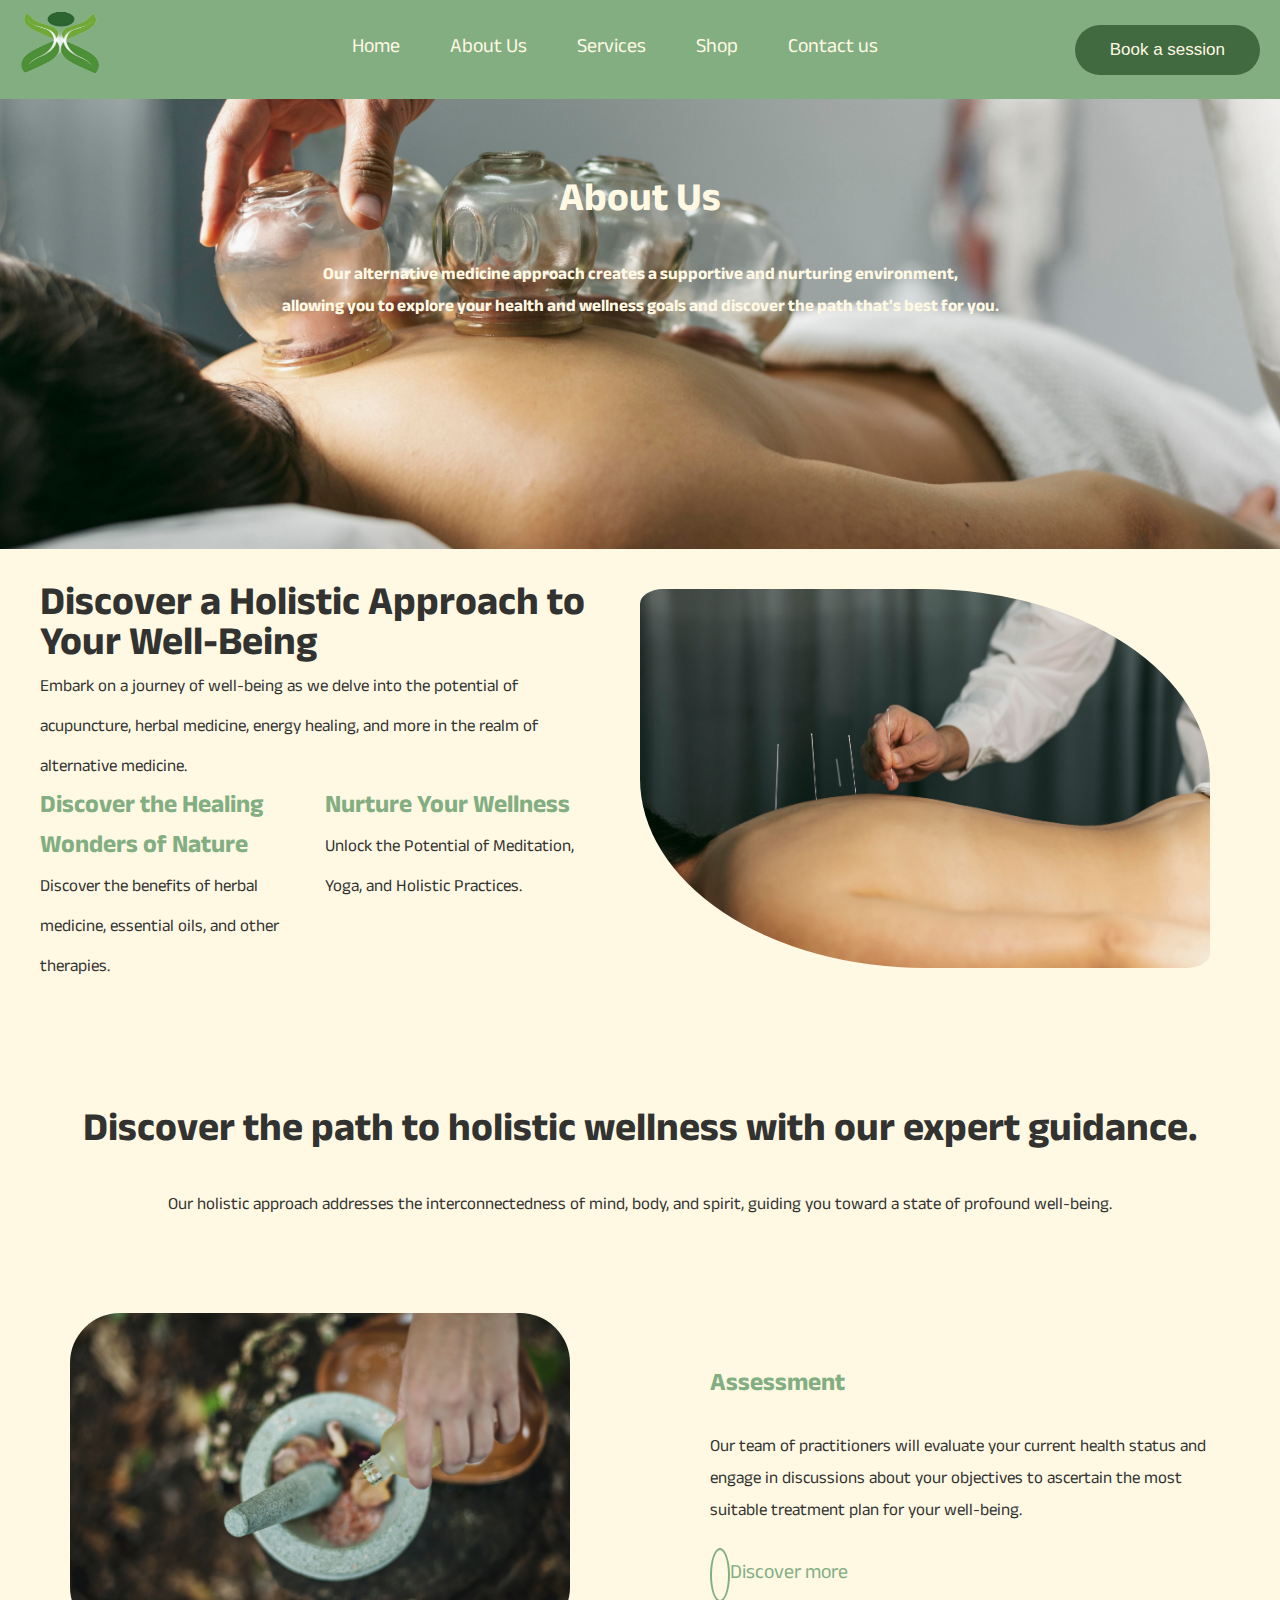
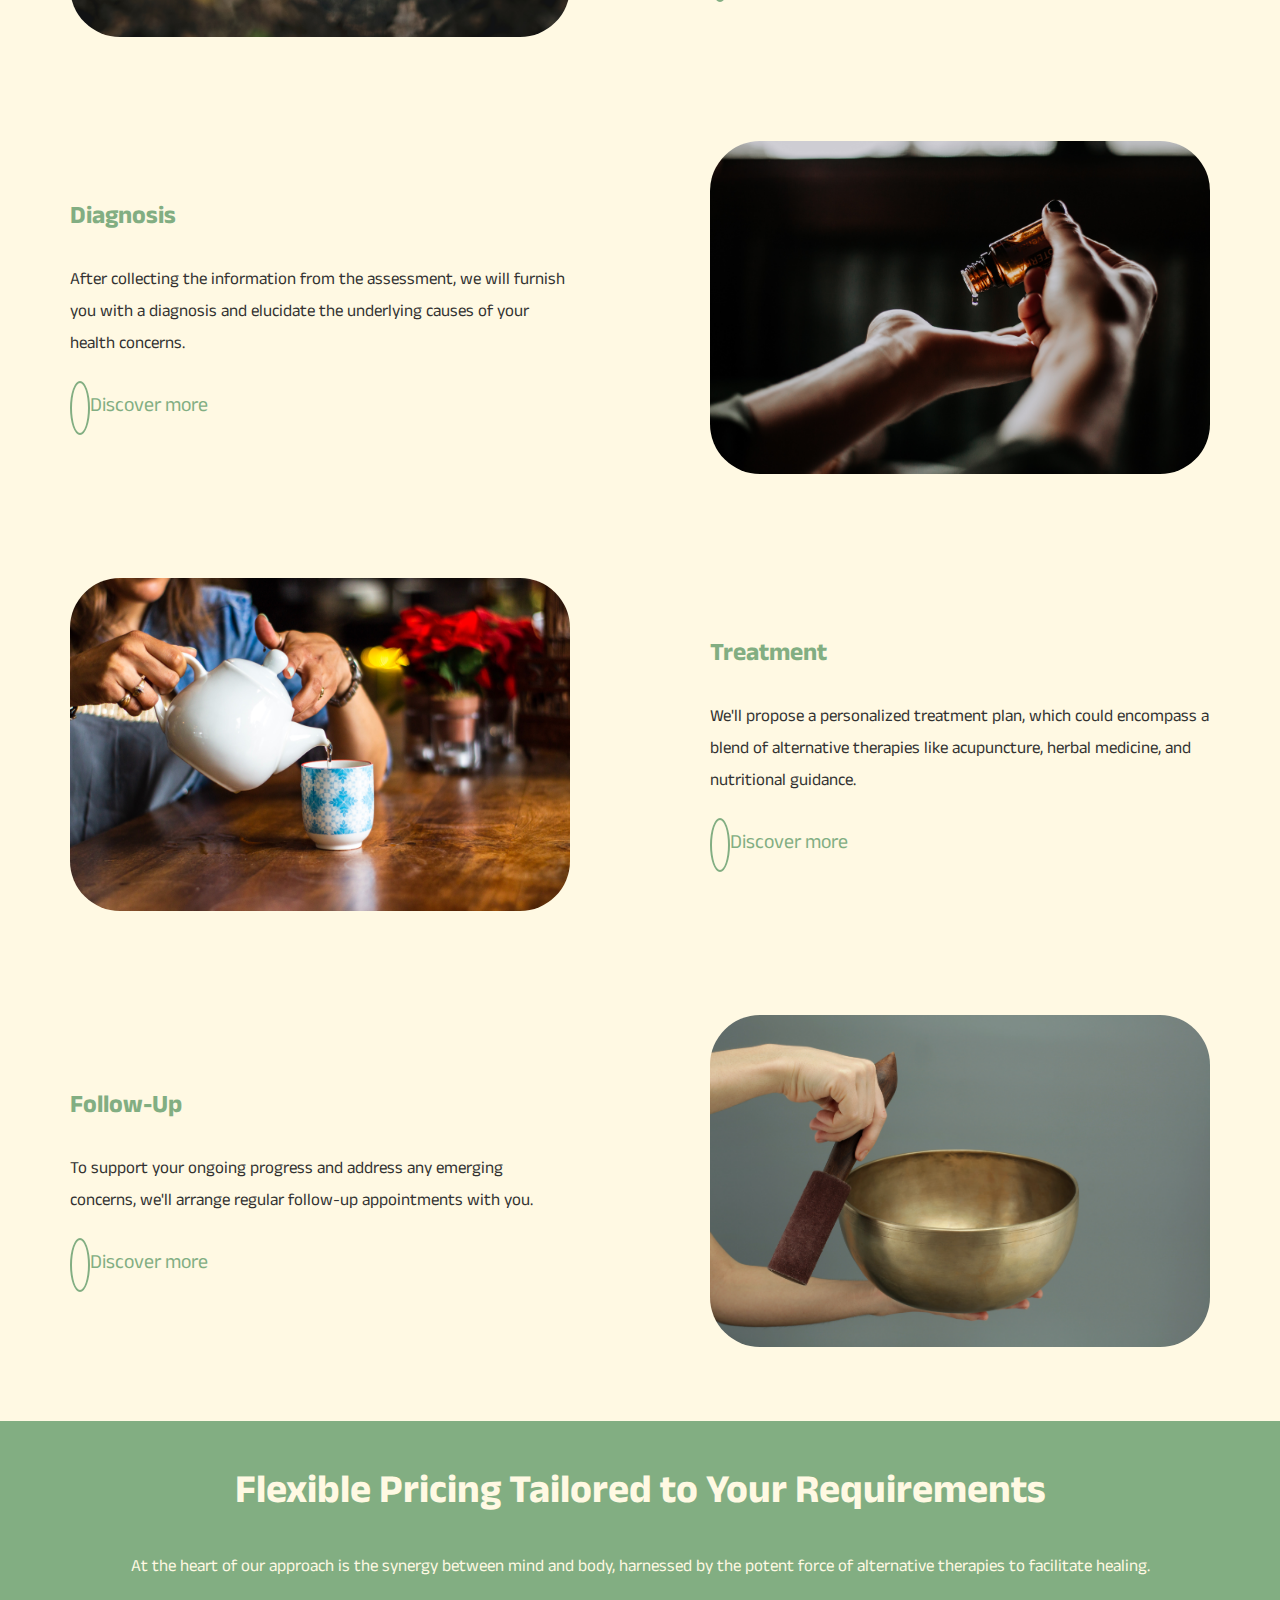
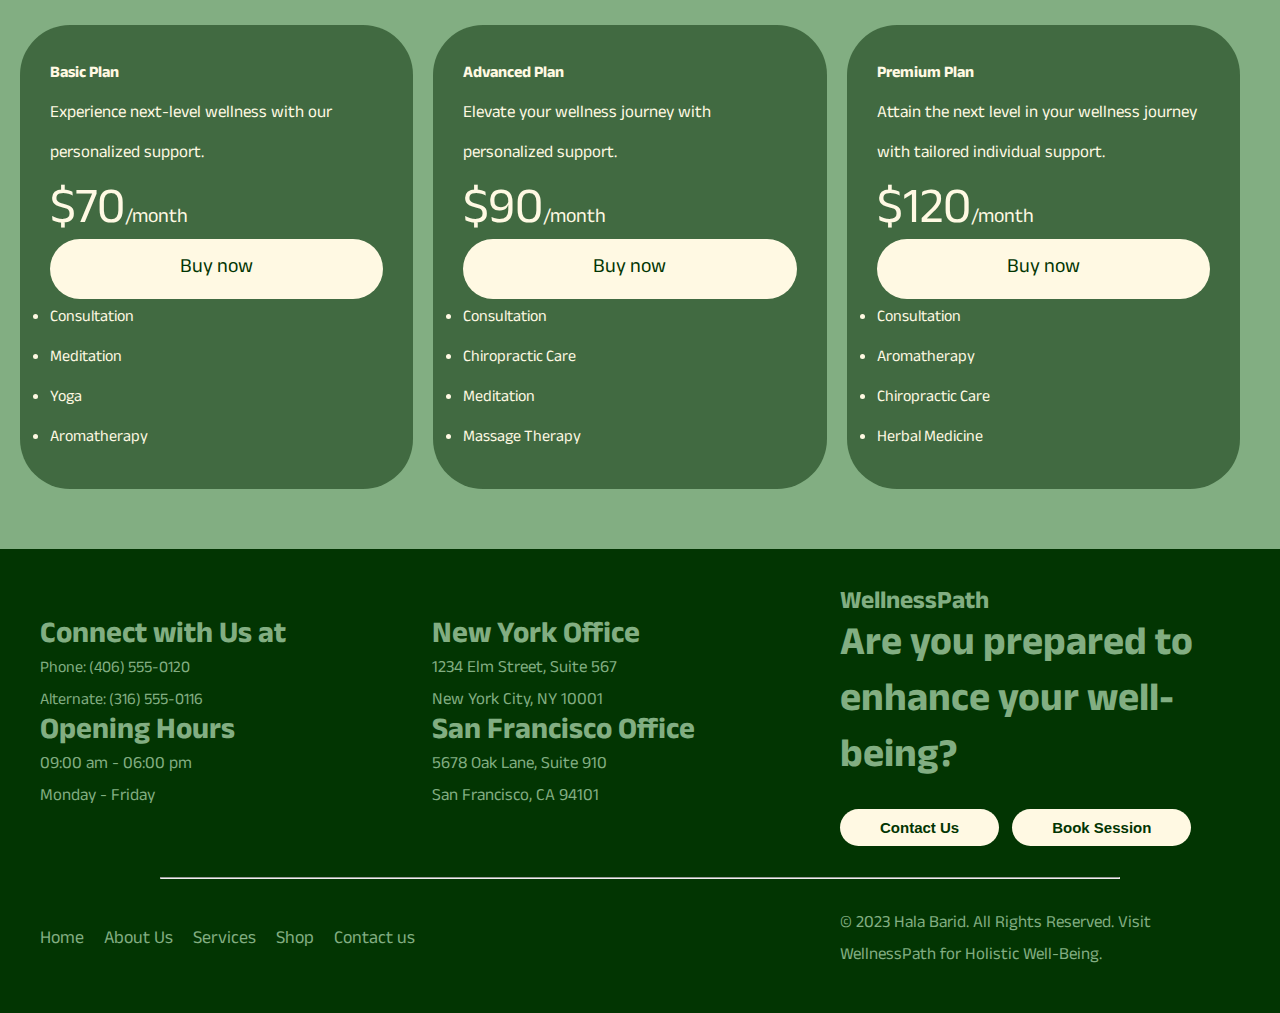
<file: about.html>
<!DOCTYPE html>
<html lang="en">
<head>
    <meta charset="UTF-8">
    <meta name="viewport" content="width=device-width, initial-scale=1.0">
    <title>WellnessPath</title>
    <link rel="stylesheet" href="styles.css">
    <link rel="stylesheet" href="https://cdnjs.cloudflare.com/ajax/libs/font-awesome/6.4.2/css/all.min.css" integrity="sha512-z3gLpd7yknf1YoNbCzqRKc4qyor8gaKU1qmn+CShxbuBusANI9QpRohGBreCFkKxLhei6S9CQXFEbbKuqLg0DA==" crossorigin="anonymous" referrerpolicy="no-referrer" />
</head>
<body>

    <!-- Navbar -->

    <div class="nav">
        <div class="logo">
            <img src="images/logo.png" alt="">
        </div>
        <ul class="menu">
            <li><a href="/index.html">Home</a></li>
            <li><a href="about.html">About Us</a></li>
            <li><a href="/services.html">Services</a></li>
            <li><a href="/shop.html">Shop</a></li>  
            <li><a href="/contact.html">Contact us</a></li>
        </ul>
        <div class="shop-book">
            <i class="fa-solid fa-cart-shopping"></i>
            <button>Book a session</button>
            <i class="fa-solid fa-bars bar-menu"></i>
        </div>
        <div class="small-screen-menu">
            <i class="fa-regular fa-circle-xmark"></i>
            <ul>
                <li><a href="index.html">Home</a></li>
                <li><a href="/about.html">About Us</a></li>
                <li><a href="/services.html">Services</a></li>
                <li><a href="/shop.html">Shop</a></li>
                <li><a href="/contact.html">Contact us</a></li>
            </ul>
            <button>Book a session</button>
        </div>
    </div>

    <!-- about us background  -->

    <div class="about-us">
        <div class="about-us-content">
            <h1>About Us</h1>
        <p>Our alternative medicine approach creates a supportive and nurturing environment, <br> allowing you to explore your health and wellness goals and discover the path that's best for you.</p>
        </div>
    </div>

    <!-- our goal -->

    <div class="our-goal">
        <div class="row">
            <div class="col">
                <h1>Discover a Holistic Approach to Your Well-Being</h1>
                <p>Embark on a journey of well-being as we delve into the potential of acupuncture, herbal medicine, energy healing, and more in the realm of alternative medicine.</p>
                <div class="healing">
                    <div class="col">
                        <h3>Discover the Healing Wonders of Nature</h3>
                        <p>Discover the benefits of herbal medicine, essential oils, and other therapies.</p>
                    </div>
                    <div class="col">
                        <h3>Nurture Your Wellness</h3>
                        <p>Unlock the Potential of Meditation, Yoga, and Holistic Practices.</p>
                    </div>
                </div>
            </div>
            <div class="col">
                <div class="img">
                    <img src="images/acupuncture-process.jpeg" alt="">
                </div>
            </div>
        </div>
    </div>

    <!-- dicover with us -->

    <div class="discover">
        <div class="header">
            <h1>Discover the path to holistic wellness with our expert guidance.</h1>
            <p>Our holistic approach addresses the interconnectedness of mind, body, and spirit, guiding you toward a state of profound well-being.</p>
        </div>
        <div class="row">
            <div class="col">
                <img src="images/alt-med-1.jpeg" alt="">
            </div>
            <div class="col">
                <h3>Assessment</h3>
                <p>Our team of practitioners will evaluate your current health status and engage in discussions about your objectives to ascertain the most suitable treatment plan for your well-being.</p>
                <div class="link">
                    <a href="/services.html"><i class="fa-solid fa-chevron-right"></i> Discover more</a>
                </div>
            </div>
        </div>
        <div class="row">
            <div class="col">
                <h3>Diagnosis</h3>
                <p>After collecting the information from the assessment, we will furnish you with a diagnosis and elucidate the underlying causes of your health concerns.</p>
                <div class="link">
                    <a href="/services.html"><i class="fa-solid fa-chevron-right"></i> Discover more</a>
                </div>
            </div>
            <div class="col">
                <img src="images/alt-med-2.jpeg" alt="">
            </div>
        </div>
        <div class="row">
            <div class="col">
                <img src="images/alt-med-3.jpeg" alt="">
            </div>
            <div class="col">
                <h3>Treatment</h3>
                <p>We'll propose a personalized treatment plan, which could encompass a blend of alternative therapies like acupuncture, herbal medicine, and nutritional guidance.</p>
                <div class="link">
                    <a href="/services.html"><i class="fa-solid fa-chevron-right"></i> Discover more</a>
                </div>
            </div>
        </div>
        <div class="row">
            <div class="col">
                <h3>Follow-Up</h3>
                <p>To support your ongoing progress and address any emerging concerns, we'll arrange regular follow-up appointments with you.</p>
                <div class="link">
                    <a href="/services.html"><i class="fa-solid fa-chevron-right"></i> Discover more</a>
                </div>
            </div>
            <div class="col">
                <img src="images/alt-med-4.jpeg" alt="">
            </div>
        </div>
    </div>

    <!-- pricing -->

    <div class="pricing">
        <div class="pricing-header">
            <h1>Flexible Pricing Tailored to Your Requirements</h1>
            <p>At the heart of our approach is the synergy between mind and body, harnessed by the potent force of alternative therapies to facilitate healing.</p>
        </div>
        <div class="row">
            <div class="col">
                <h4>Basic Plan</h4>
                <p>Experience next-level wellness with our personalized support.</p>
                <p class="price">$70<span>/month</span></p>
                <div class="button">
                    <a href="">Buy now</a>
                </div>
                <ul>
                    <li>Consultation</li>
                    <li>Meditation</li>
                    <li>Yoga</li>
                    <li>Aromatherapy</li>
                </ul>
            </div>
            <div class="col">
                <h4>Advanced Plan</h4>
                <p>Elevate your wellness journey with personalized support.</p>
                <p class="price">$90<span>/month</span></p>
                <div class="button">
                    <a href="">Buy now</a>
                </div>
                <ul>
                    <li>Consultation</li>
                    <li>Chiropractic Care</li>
                    <li>Meditation</li>
                    <li>Massage Therapy</li>
                </ul>
            </div>
            <div class="col">
                <h4>Premium Plan</h4>
                <p>Attain the next level in your wellness journey with tailored individual support.</p>
                <p class="price">$120<span>/month</span></p>
                <div class="button">
                    <a href="">Buy now</a>
                </div>
                <ul>
                    <li>Consultation</li>
                    <li>Aromatherapy</li>
                    <li>Chiropractic Care</li>
                    <li>Herbal Medicine</li>
                </ul>
            </div>
        </div>
    </div>

    <!-- footer -->

    <footer>
        <div class="row row-1">
            <div class="col">
                <div>
                    <h2>Connect with Us at</h2>
                    <a href="tel:(406) 555-0120 ">Phone: (406) 555-0120</a><br>
                    <a href="tel:(316) 555-0116">Alternate: (316) 555-0116</a>
                </div>
                <div>
                    <h2>Opening Hours</h2>
                    <p>09:00 am - 06:00 pm</p>
                    <p>Monday - Friday</p>
                </div>
            </div>
            <div class="col">
                <div>
                    <h2>New York Office</h2>
                    <p>1234 Elm Street, Suite 567<br>New York City, NY 10001</p>
                </div>
                <div>
                    <h2>San Francisco Office</h2>
                    <p>5678 Oak Lane, Suite 910<br>San Francisco, CA 94101</p>
                </div>
            </div>
            <div class="col">
                <h3>WellnessPath</h3>
                <h1>Are you prepared to enhance your well-being?</h1>
                <div class="book">
                    <button>Contact Us</button>
                    <button>Book Session</button>
                </div>
            </div>
        </div>
        <hr>    
        <div class="row row-2">
            <div class="col">
                <ul class="menu">
                    <li><a href="/index.html">Home</a></li>
                    <li><a href="about.html">About Us</a></li>
                    <li><a href="/services.html">Services</a></li>
                    <li><a href="/shop.html">Shop</a></li> 
                    <li><a href="/contact.html">Contact us</a></li>
                </ul>
            </div>
            <div class="col">
                <p>&copy 2023 Hala Barid. All Rights Reserved. Visit WellnessPath for Holistic Well-Being.</p>
            </div>
        </div>
    </footer>
    
    <script src="script.js"></script>
</body>
</html>
</file>
<file: styles.css>
@import url('https://fonts.googleapis.com/css2?family=Anek+Odia:wght@100;200;300;400;500;600;700;800&family=Be+Vietnam+Pro:wght@100;200;300;400;500;600;700;800;900&family=Cairo:wght@200;400;500;600;700;800;900&family=Comic+Neue:wght@300;400;700&family=Dancing+Script:wght@400;500;600;700&family=Great+Vibes&family=Heebo:wght@100;200;300;400;500;600;700;800;900&family=Lato:wght@100;300;400;700;900&family=Lora:wght@400;500;600;700&family=Open+Sans:wght@300;400;500;600;700;800&family=Outfit:wght@100;200;300;400;500;600;700;800;900&family=Poppins:ital,wght@0,100;0,200;0,300;0,400;0,500;0,600;0,700;0,800;0,900;1,900&family=Roboto+Slab:wght@100;200;300;400;500;600;700;800;900&family=Roboto:wght@100;300;400;500;700;900&family=Rubik:wght@300&family=Ubuntu:wght@300;400;500;700&family=Urbanist:ital,wght@0,100;0,200;0,400;0,500;0,600;0,700;0,800;1,900&display=swap');

:root {
    --primary-color: #82ae82;
    --secondary-color: #416a41;
    --color-text : #fff9e3;
    --main-brown: #56433c;
    --dark-brown:  #323231;
    --dark-green: #023502;
} 

* {
    margin: 0;
    padding: 0;
    box-sizing: border-box;
}

body {
    font-family: 'Anek Odia', sans-serif;
}

html {
    color: var(--color-text);
    line-height: 2rem;
}

h1 {
    font-size: 40px;
}

h2 {
    font-size: 30px;
}

h3 {
    font-size: 25px;
}

p {
    font-size: 17px;
}

.hide {
    display: none !important;
}

.small-screen-menu {
    display: none;
}

/* --------------------------home-------------------------- */


.nav {
    display: flex;
    justify-content: space-between;
    align-items: center;
    align-content: center;
    flex-wrap: wrap;
    background-color: var(--primary-color);
    position: sticky;
    top: 0;
    padding: 10px 20px;
    z-index: 100;
}

.nav .logo img {
    width: 80px;
    height:65px;
    cursor: pointer;
}

.nav .menu {
    display: flex;
    flex-wrap: wrap;
    align-items: center;
}

.nav .menu li {
    margin-right: 50px;
    list-style: none;
}

.nav .menu li a {
    text-decoration: none;
    color: var(--color-text);
    font-size: 20px;
    transition: .5s;
}

.nav .menu li a:hover {
    border-bottom: solid 2px;
    color: var(--secondary-color);
}

.nav .shop-book {
    color: var(--secondary-color);
    display: flex;
    align-items: center;
}

.fa-bars {
    display: none !important;
}

.nav .shop-book .fa-cart-shopping {
    font-size: 25px;
    cursor: pointer;
    padding-right: 15px;
    transition: .5;
}

.nav .shop-book .fa-cart-shopping:hover {
    opacity: .7;
}

.nav .shop-book button {
    background-color: var(--secondary-color);
    padding: 15px 35px;
    font-size: 17px;
    color: var(--color-text);
    border: none;
    border-radius: 50px;
    cursor: pointer;
    transition: .5s;
}

.nav .shop-book button:hover {
    background-color: var(--dark-brown);
}

.nav .shop-book, .nav .logo {
    min-width:200px;
}

.welcom {
    position: relative;
    max-width: 100%;
    height: 600px;
    overflow: hidden;
}

.content {
    position: absolute;
    top:  50%;
    left: 50%;
    transform: translate(-50%, -50%);
    text-align: center;
    width: 100%;
    display: flex;
    justify-content: space-around;
    flex-direction: column;
    height: 100%;
    padding: 40px;
    flex-wrap: wrap;
}

.welcom video{
    width: 100%;
    height: 100%;
    object-fit: cover; /* This ensures the video scales to cover the container while maintaining its aspect ratio */
}

.content hr {
    width: 80%;
    display: block;
    margin: 0 auto;
}

.content .discover-more {
    display: flex;
    justify-content: space-between;
    flex-wrap: wrap;
    margin: 0 50px;
}

.content .discover-more button {
    background-color: var(--color-text);
    color: var(--secondary-color);
    border: none;
    padding: 15px 35px;
    border-radius: 25px;
    font-size: 20px;
    cursor: pointer;
    transition: .5s;
}

.content .discover-more button:hover {
    background-color: transparent;
    color: var(--color-text);
    border: 1.5px solid var(--color-text);
}

.content .discover-more span {
    color: var(--color-text);
    font-size: 20px;
    cursor: pointer;
}

.content .discover-more i {
    border: 2px solid;
    border-radius: 50%;
    font-size: 25px;
    /* padding:5px; */
    cursor: pointer;
}

.overview {
    background-color: var(--color-text);
    color: var(--secondary-color);
    padding: 0 20px;
    text-align: center;
}

.overview h1 {
    padding-top: 40px;
}

.overview .row {
    display: flex;
    justify-content: space-around;
    align-items: center;
    flex-wrap: wrap;
    text-align: left;
    padding: 0 40px;
}

.overview .row .col img {
    width: 300px;
    height: 300px;
}

.overview .row .col .txt {
    margin-top: 40px;
    width: 250px;
}

.overview a {
    text-decoration: none;
    background-color: var(--secondary-color);
    color: var(--color-text);
    padding: 10px 35px;
    border-radius: 50px;
    border: none;
    font-size: 20px;
    cursor: pointer;
    margin: 20px;
    transition: .4s ;
}

.overview a:hover {
    background-color: var(--dark-brown);
}

.about-services {
    background-color: var(--color-text);
    color: var(--secondary-color);
    padding: 100px 130px;
}

.about-services h1 {
    color: var(--main-brown);
}

.about-services .header-row {
    display: flex;
    justify-content: space-between;
    align-items: center;
    flex-wrap: wrap;
}

.about-services .header-row p {
    margin: 30px 0;
    color: var(--dark-brown);
}

.about-services .header-row a {
    text-decoration: none;
    padding: 13px 20px 10px;
    border-radius: 50px;
    font-size: 17px;
    height: 50px;
    color: var(--color-text);
    background-color: var(--secondary-color);
    border: none;
    transition: .4s;
    cursor: pointer;
}

.about-services .header-row a:hover {
    background-color: var(--dark-brown);
}

.about-services .row {
    display: flex;
    justify-content: space-between;
    align-items: center;
    flex-wrap: wrap;
}

.about-services .row .col {
    flex: 1;
    padding: 40px 20px;
    min-width: 200px;
    background-color: var(--primary-color);
    border-radius: 50px;
    margin-top: 20px;
    margin-right: 40px; /* Add margin to create space between .col elements */

}

.about-services .row .col:last-child {
    margin-right: 0; /* Remove margin from the last .col element to avoid extra spacing */
}

.about-services .row .col img {
    max-width: 50%;
}

.about-services .row .col h3,
.about-services .row .col .view-service,
.about-services .row .col .view-service a {
    color: var(--main-brown);
}

.about-services .row .col p {
    color: var(--dark-brown);
}

.about-services .row .col .view-service {
    margin-top: 10px;
    font-size: 18px;
    cursor: pointer;
}

.about-services .row .col .view-service i {
    border: 2px solid;
    border-radius: 50%;
    padding: 5px;
}

.about-services .row .col .view-service a {
    text-decoration: none;
    margin-left: 10px;
}

.testimonials {
    background-color: var(--dark-brown);
    padding:60px 80px;
    position: relative;
}

.testimonials .row {
    display: flex;
    justify-content: space-between;
    flex-wrap: wrap;
}

.testimonials .row .col {
    flex: 1;
    margin-right: 40px;
    max-width: 600px;
}

.testimonials .row .col:nth-child(0) {
    margin-right: 0;
}

.testimonials .row .col img {
    width: 100%;
    border-radius: 5px;
}

.testimonials .row .col h3 {
    padding-bottom: 40px;
    color: var(--primary-color);
}

.testimonials .row .col .name p {
    padding-top: 30px;
    font-size: 30px;
}

.testimonials .arrows {
    margin-top: 20px;
    position: absolute;
    left: 50%;
    bottom: 10px;
}

.testimonials .arrows i {
    margin-right: 20px;
    font-size: 23px;
    border: 2px solid;
    border-radius: 50%;
    padding: 7px;
    cursor: pointer;
}

.therapy-pictures {
    padding: 40px;
}

.therapy-pictures .row {
    display: flex;
    justify-content: space-around;
    align-items: center;
    flex-wrap: wrap;
    margin-top: 40px;
}

.therapy-pictures .row .col {
    max-width: 400px;
    cursor: pointer;
}

.therapy-pictures .row .col img {
    width: 100%;
    border-radius: 10px;
    transform: .5s ease-in;
}

.therapy-pictures .row .col img:hover {
    transform: scale(1.05);
}

footer {
    background-color: var(--dark-green);
    padding: 40px;
}

footer .row-1 {
    margin-bottom: 30px;
}

footer .row-2 {
    margin-top: 30px;
    font-size: 18px;
}


footer .row-2 .col {
    max-width: 100%;
}

footer .row {
    display: flex;
    justify-content: space-between;
    flex-wrap: wrap;
    align-items: center;
    color: var(--primary-color);
}

footer .row .col {
    max-width: 400px;
}

footer .row .col h1 {
    line-height: 3.5rem;
}

footer .row .col a {
    color: var(--primary-color);
    text-decoration: none;
}

footer .row .col button {
    border-radius: 50px;
    padding: 10px 40px;
    font-size: 15px;
    cursor: pointer;
    background-color: var(--color-text);
    color: var(--dark-green);
    font-weight: 600;
    border: none;
    margin-right: 10px;
    margin-top: 20px;
}

footer hr {
    width: 80%;
    display: block;
    margin: 0 auto;
    color: var(--primary-color) !important;
}

footer .row .col .menu {
    display: flex;
}

footer .row .col .menu li {
    list-style: none;
    margin-right: 20px;
}

/* Small screens  */

@media(max-width: 1280px) {
    .therapy-pictures .row .col {
        margin-right: 0.01px;
    }
}

@media(max-width: 1048px) {

    .nav .menu {
        display: none;
    }

    .fa-bars {
        display: contents !important;
        font-size: 30px;
        margin-left: 20px;
        cursor: pointer;
    }

    .nav .shop-book button{
        display: none;
    }

    .nav .shop-book .fa-cart-shopping {
        font-size: 25px;
        cursor: pointer;
        transition: .5;
    }

    .nav .shop-book, .nav .logo {
        min-width: auto;
    }

    .small-screen-menu {
        display: block;
        position: absolute;
        top: 0;
        left: 0;
        z-index: 100;
        background-color: var(--dark-green);
        padding-left: 20px;
        padding-top: 20px;
        width: 50%;
        line-height: 2rem;
        height:120vh;
        transition: left 0.5s; /* Add a transition for left property */
    }

    .small-screen-menu i {
        float: right;
        padding: 10px;
        font-size: 25px;
        cursor: pointer;
    }

    .small-screen-menu ul {
        margin-top: 50px;
    }

    .small-screen-menu li {
        margin-right: 50px;
        list-style: none;
        margin-top: 10px;
    }   
    
    .small-screen-menu li a {
        text-decoration: none;
        color: var(--color-text);
        font-size: 20px;
    }

    .small-screen-menu button {
        margin-top: 30px;
        padding: 20px 40px;
        border-radius: 50px;
        border: none;
        cursor: pointer;
        font-size: 20px;
        background-color: var(--primary-color);
        color: var(--color-text);
    }    
}

@media (max-width: 915px) {

    .welcom h1 {
        line-height: 2.7rem;
    }

    .overview .row {
        flex-direction: column;
        justify-content: center;
        text-align: center;
        margin-bottom: 30px;
        padding: 0;
    }

    .overview .row .col img {
        width: 200px;
        height: 200px;
    }

    .testimonials .row {
        justify-content: center;
        flex-direction: column;
        align-content: center;
    }
}

@media (max-width: 540px) {

    .welcom {
        height: 900px;
    }

    .content {
        flex-direction: column;
        justify-content: center;
    }

    .content .discover-more {
        flex-direction: column;
        justify-content: center;
        margin: auto;
    }

    .content .discover-more .discover-more-button{
        margin-top: 20px;
    }

    .content hr {
        margin: 20px auto;
    }

    .about-services {
        padding: 50px;
    }

    .about-services h1{
        line-height: 2.9rem;
    }
    .about-services .header-row {
        justify-content: center;
    }
    
    .about-services .row {
        justify-content: center;    
    } 
    
    .about-services .row .col {
        margin-right: auto;
    }

    .testimonials .arrows {
        left: 20%;
    }
}

@media (max-width: 425px) {

    .small-screen-menu button {
        font-size: 15px;
    }

    .nav .logo img {
        width: 50px;
        height: 50px;
    }   
}

@media(max-width: 375px) {

    .small-screen-menu button {
        margin-top: 30px;
        padding: 10px 20px !important;
        border-radius: 50px;
        font-size: 17px !important;
    }

    footer .row .col .menu {
        flex-wrap: wrap;
        justify-content: center ;
    }
}

/* --------------------------about us-------------------------- */

.about-us {
    background-image: url("images/about-us-background.jpeg");
    background-position: center;
    background-size: cover;
    background-repeat: no-repeat;
    height: 50vh;
    text-align: center;
}

.about-us .about-us-content {
    display: flex;
    align-items: center;
    flex-direction: column;
    justify-content: center;
    padding: 90px;
} 

.about-us .about-us-content p {
    padding-top: 40px;
    font-weight: 700;
}

.our-goal {
    background-color: var(--color-text);
    color: var(--dark-brown);
    padding: 40px;
    line-height: 2.5rem;
}

.our-goal .row {
    display: flex;
    flex-wrap: wrap;
    justify-content: space-between;
    align-items: center;
    align-items: center;
}

.our-goal .row .col {
    flex: 1;
    margin-right: 30px;
}

.our-goal .row .col .healing {
    display: flex;
    justify-content: space-between;
    flex-wrap: wrap;
}

.our-goal .row .col .healing .col {
    flex: 1;
    margin-right: 30px;
}

.our-goal .row .col .img {
    max-width: 600px;
    height: 400px;
}

.our-goal .row .col .healing h3 {
    color: var(--primary-color);
}

.our-goal .row .col .img img {
    width: 100%;
    border-radius: 4% 50%;
}

.discover {
    background-color: var(--color-text);
    color: var(--dark-brown);
    padding-bottom: 60px;
}

.discover .header {
    text-align: center;
    padding-top: 90px;
}

.discover .header p {
    margin-top: 40px;
}

.discover .row {
    display: flex;
    justify-content: space-around;
    align-items: center ;
    margin-top: 90px;
}

.discover .row .col {
    max-width: 500px;
}

.discover .row .col img {
    width: 100%;
    border-radius: 50px;
}

.discover .row .col p, .discover .row .col .link  {
    margin-top: 30px;
}

.discover .row .col .link a {
    text-decoration: none;
    color: var(--dark-brown);
    font-size: 20px;
}

.discover .row .col h3, .discover .row .col .link a {
    color: var(--primary-color);
}

.discover .row .col .link a i {
    border: solid 2px;
    border-radius: 50%;
    padding: 8px;
}

.pricing {
    background-color: var(--primary-color);
    padding: 60px 20px;
}

.pricing .pricing-header {
    text-align: center;
}

.pricing .pricing-header h1,.pricing .pricing-header p {
    margin-bottom: 40px;
}

.pricing .row {
    display: flex;
    justify-content: space-between;
    align-items: center;
    flex-wrap: wrap;
    line-height: 2.5rem;
}

.pricing .row .col {
    flex: 1;
    background-color: var(--secondary-color);
    margin-right: 20px;
    padding: 30px;
    border-radius: 50px;
    max-width: 400px;
}

.pricing .row .col .price {
    margin-top: 20px;
    font-size: 50px;
}

.pricing .row .col .price span {
    font-size: 20px;
}

.pricing .row .col .button {
    background-color: var(--color-text);
    align-items: center;
    display: flex;
    align-items: center;
    justify-content: center;
    border-radius: 50px;
    cursor: pointer;
    transition: .5s;
}

.pricing .row .col .button:hover {
    background-color: var(--dark-green);
}

.pricing .row .col .button a {
    color: var(--dark-green);
    text-decoration: none;
    font-size: 20px;
    padding: 10px 0px;
}

.pricing .row .col .button:hover a {
    color: var(--color-text);
}

/* --------------------------services-------------------------- */


.our-services {
    background-color: var(--color-text);
    color: var(--dark-brown);
    padding-bottom: 40px;
}

.our-services .header-services {
    background-image: url("images/therapy-6.jpeg");
    background-size: cover;
    background-position: center;
    background-repeat: no-repeat;
    height: 50vh;
    color: var(--primary-color);
    text-align: center;
    display: flex;
    flex-direction: column;
    justify-content: space-evenly;
}

.our-services .header-services p {
    color: var(--secondary-color);
}

.our-services .header-services hr {
    width: 80%;
    display: block;
    margin: 0 auto;
}

.our-services .header-services .buttons {
    display: flex;
    justify-content: space-around;
}

.our-services .header-services .buttons button {
    color: var(--primary-color);
    text-decoration: none;
    font-size: 20px;
    cursor: pointer;
    background-color: transparent;
    border: none;
}

.our-services .header-services .buttons button i {
    margin-right: 10px;
    border: solid 2px var(--primary-color);
    border-radius: 50%;
    padding: 8px;
}

.our-services .header-services .buttons .contact {
    background-color: var(--color-text);
    color: var(--secondary-color);
    border: none;
    padding: 15px 35px 8px;
    border-radius: 25px;
    font-size: 20px;
    cursor: pointer;
    transition: .5s;
    text-decoration: none;
}

.our-services .header-services .buttons .contact:hover {
    background-color: transparent;
    color: var(--primary-color);
    border: 1.5px solid var(--primary-color);
}

.our-services .services .row {
    display: flex;
    justify-content: space-around;
    flex-wrap: wrap;
    margin-top: 50px;
}

.our-services .services .row .col {
    max-width: 300px;
    display: flex;
    flex-direction: column;
    justify-content: space-between;
    margin-top: 20px;
}

.our-services .services .row .col .img {
    max-width: 300px;
    height: 300px;
    transform: .5s ease-in;
}

.our-services .services .row .col .img:hover {
    transform: scale(1.05);
    cursor: pointer;
}

.our-services .services .row .col .img img {
    width: 100%;
    height: 100%;
    border-radius: 50px;
}

.our-services .services .row .col .title {
    display: flex;
    align-items: center;
    align-content: center;
    margin: 20px 0;
}

.our-services .services .row .col .title img {
    width: 30px;
    margin-right: 20px;
}

.our-services .services .row .col .title h4 {
    color: var(--primary-color);
}

.our-services .services .row .col a {
    color: var(--primary-color);
    text-decoration: none;
    font-weight: 600;
    font-size: 17px;
    margin-top: 10px;
}

.our-services .services .row .col a i {
    border: solid 2px;
    border-radius: 50%;
    padding: 6px;
    margin-right: 6px;
}

/* -------------------------- shop -------------------------- */

.shop .header {
    background-image: url("images/background-shop.jpeg");
    background-size: cover;
    background-position: center;
    background-repeat: no-repeat;
    height: 50vh;
    display: flex;
    justify-content: center;
    align-items: center;
}

.shop .our-products .product-types {
    padding: 70px 60px 30px;
}

.shop .our-products .product-types button {
    font-size: 20px;
    background-color: transparent;
    border: none;
    margin-right: 20px;
    color: var(--dark-brown);
    transform: .7s;
    cursor: pointer;
}

.shop .our-products .product-types button:hover {
    color: var(--primary-color);
}

.shop .our-products .row {
    display: flex;
    justify-content: space-around;
    flex-wrap: wrap;
    color: var(--dark-brown);
}

.shop .our-products .row .col {
    display: flex;
    flex-direction: column;
    justify-content: space-between;
    justify-items: center;
    max-width: 300px;
    flex: 1;
    padding: 20px;
    position: relative;
    cursor: pointer;
}

.shop .our-products .row .col .img {
    max-width: 100%;
    height: 300px;
}

.shop .our-products .row .col .img img{
    width: 100%;
    height: 100%;
    border-radius: 20px;
}

.shop .our-products .row .col button {
    width: 50%;
}

.shop .our-products .row .col button {
    position: absolute;
    top: 67%;
    left: 25%;
    padding: 10px;
    border-radius: 50px;
    background-color: var(--color-text);
    color: var(--dark-brown);
    border: none;
    cursor: pointer;
    font-size: 17px;
    opacity: 0  ;
    transition: top 0.9s ease; 
}

.shop .our-products .row .col button:hover {
    background-color: transparent;
    color: var(--color-text);
    border: 2px solid var(--color-text);
    transition: .5s;
}

.shop .our-products .row .col:hover button {
    top: 60%; 
    opacity: 1;

}

.shop .our-products .row .col a {
    text-decoration: none;
    color: var(--dark-brown);
    font-size: 20px;
    margin-top: 20px;
}

/* -------------------------- contact -------------------------- */

.contact-body .get-in-touch {
    background-image: url("images/contact-background.jpeg");
    background-position: center;
    background-size: cover;
    background-repeat: no-repeat;
    height: 55vh;
    display: flex;
    justify-content: center;
    align-items: center;
}

.contact-body .get-in-touch h1 {
    font-size: 60px;
    color: var(--dark-brown);
}

.contact-body .contact {
    background-color: var(--primary-color);
    display: flex;
    flex-direction: column;
    justify-content: center;
    align-items: center;
    text-align: center;
    padding: 30px; 
}

.contact-body .contact form {
    width: 500px;
}

.contact-body .contact form input,
.contact-body .contact form textarea{
    width: 100%;
    padding: 15px 10px;
    border-radius: 20px;
    border: none;
    font-size: 15px;
}

.contact-body .contact form input:last-child{
    cursor: pointer;
}

.contact-body .contact form input::placeholder, 
.contact-body .contact form textarea::placeholder {
    padding: 10px;
    font-size: 15px;
}

.contact-body .contact form input:focus-visible, 
.contact-body .contact form textarea:focus-visible {
    border: none !important;
}
</file>
